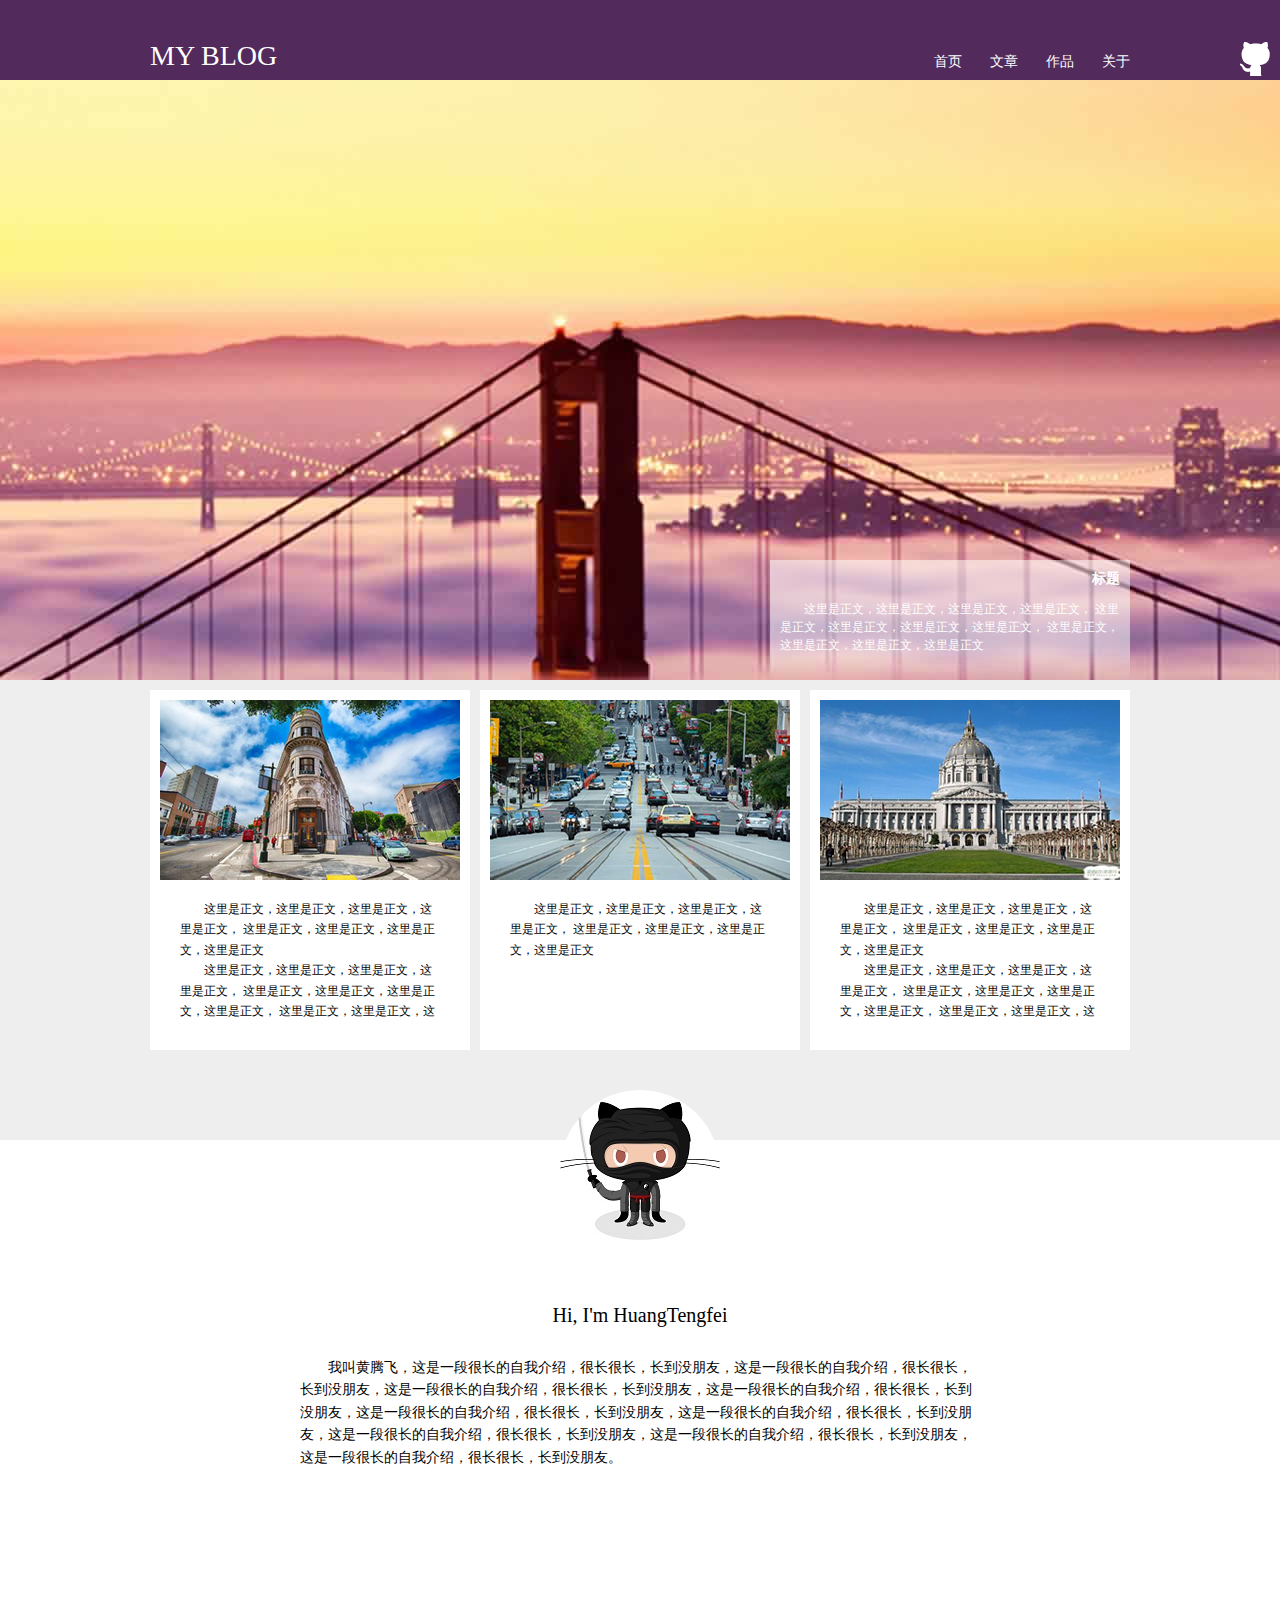
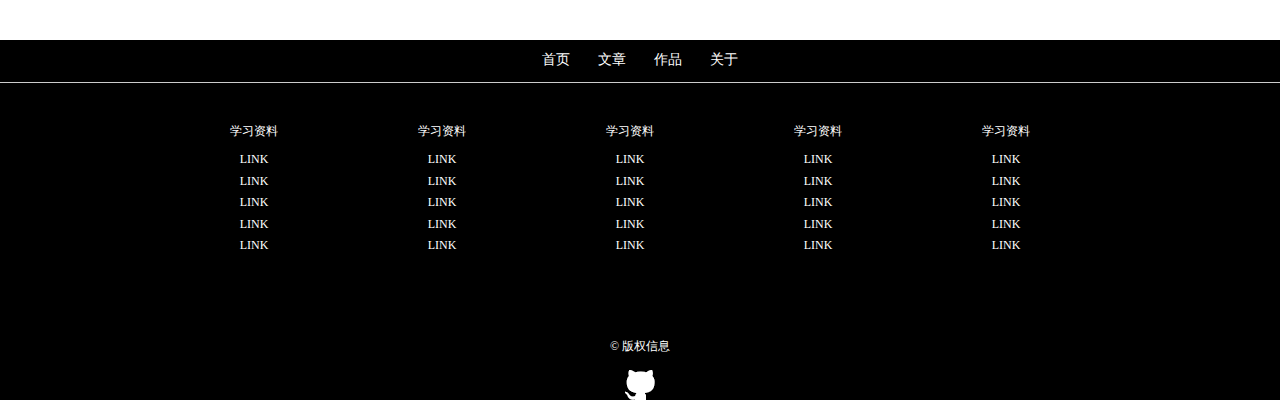
<file: index.html>
<!DOCTYPE html>
<html>
<head>
	<meta charset="UTF-8">
	<title>首页</title>
	<link rel="stylesheet" type="text/css" href="css/style.css">
</head>
<body>
	<header>
		<div class="header-wrapper">
			<div class="logo">
				<span>MY BLOG</span>
			</div>
			<ul class="top-nav">
				<li><a href="index.html">首页</a></li>
				<li><a href="blog.html">文章</a></li>
				<li><a href="gallery.html">作品</a></li>
				<li><a href="about.html">关于</a></li>
			</ul>		
		</div>
		<div class="github">
			<a href="https://github.com/huangtengfei" target="_blank">
				<img src="img/icon-github.png" alt="copy">
			</a>			
		</div>
	</header>

	<div class="banner">
		<div class="summary-wrapper">
			<div class="summary">
				<h4>标题</h4>
				<p>这里是正文，这里是正文，这里是正文，这里是正文，
					这里是正文，这里是正文，这里是正文，这里是正文，
					这里是正文，这里是正文，这里是正文，这里是正文
				</p>
			</div>
		</div>
	</div>

	<div class="main">
		<div class="main-wrapper">
			<div class="blog-column">
				<img class="screenshot" src="img/blog-img1.jpg" alt="blog1">
				<div class="content">
					<p>这里是正文，这里是正文，这里是正文，这里是正文，
						这里是正文，这里是正文，这里是正文，这里是正文
					</p>
					<p>	
						这里是正文，这里是正文，这里是正文，这里是正文，
						这里是正文，这里是正文，这里是正文，这里是正文，
						这里是正文，这里是正文，这里是正文，这里是正文
					</p>
					<p>这里是正文，这里是正文，这里是正文，这里是正文，
						这里是正文，这里是正文，这里是正文，这里是正文
					</p>
				</div>
			</div>
			<div class="blog-column">
				<img class="screenshot" src="img/blog-img2.jpg" alt="blog2">
				<div class="content">
					<p>这里是正文，这里是正文，这里是正文，这里是正文，
						这里是正文，这里是正文，这里是正文，这里是正文
					</p>
				</div>
			</div>
			<div class="blog-column">
				<img class="screenshot" src="img/blog-img3.jpg" alt="blog3">
				<div class="content">
					<p>这里是正文，这里是正文，这里是正文，这里是正文，
						这里是正文，这里是正文，这里是正文，这里是正文
					</p>
					<p>	
						这里是正文，这里是正文，这里是正文，这里是正文，
						这里是正文，这里是正文，这里是正文，这里是正文，
						这里是正文，这里是正文，这里是正文，这里是正文
					</p>
				</div>
			</div>
		</div>

		<div class="intro">
			<div class="intro-wrapper">
				<div class="avatar">
					<img src="img/avatar.jpg" alt="avatar">
				</div>
				<div class="info">
					<h4>Hi, I'm HuangTengfei</h4>
					<p>
						我叫黄腾飞，这是一段很长的自我介绍，很长很长，长到没朋友，这是一段很长的自我介绍，很长很长，长到没朋友，这是一段很长的自我介绍，很长很长，长到没朋友，这是一段很长的自我介绍，很长很长，长到没朋友，这是一段很长的自我介绍，很长很长，长到没朋友，这是一段很长的自我介绍，很长很长，长到没朋友，这是一段很长的自我介绍，很长很长，长到没朋友，这是一段很长的自我介绍，很长很长，长到没朋友，这是一段很长的自我介绍，很长很长，长到没朋友。
					</p>
				</div>
			</div>
		</div>

		<footer>		
			<ul class="bottom-nav">
				<li><a href="index.html">首页</a></li>
				<li><a href="blog.html">文章</a></li>
				<li><a href="gallery.html">作品</a></li>
				<li><a href="about.html">关于</a></li>
			</ul>
			<div class="divider"></div>
			<div class="hotlink">
				<dl>
					<dt><a href="http://www.baidu.com">学习资料</a></dt>
					<dd><a href="http://www.baidu.com">LINK</a></dd>
					<dd><a href="http://www.baidu.com">LINK</a></dd>
					<dd><a href="http://www.baidu.com">LINK</a></dd>
					<dd><a href="http://www.baidu.com">LINK</a></dd>
					<dd><a href="http://www.baidu.com">LINK</a></dd>
				</dl>
				<dl>
					<dt><a href="http://www.baidu.com">学习资料</a></dt>
					<dd><a href="http://www.baidu.com">LINK</a></dd>
					<dd><a href="http://www.baidu.com">LINK</a></dd>
					<dd><a href="http://www.baidu.com">LINK</a></dd>
					<dd><a href="http://www.baidu.com">LINK</a></dd>
					<dd><a href="http://www.baidu.com">LINK</a></dd>
				</dl>
				<dl>
					<dt><a href="http://www.baidu.com">学习资料</a></dt>
					<dd><a href="http://www.baidu.com">LINK</a></dd>
					<dd><a href="http://www.baidu.com">LINK</a></dd>
					<dd><a href="http://www.baidu.com">LINK</a></dd>
					<dd><a href="http://www.baidu.com">LINK</a></dd>
					<dd><a href="http://www.baidu.com">LINK</a></dd>
				</dl>
				<dl>
					<dt><a href="http://www.baidu.com">学习资料</a></dt>
					<dd><a href="http://www.baidu.com">LINK</a></dd>
					<dd><a href="http://www.baidu.com">LINK</a></dd>
					<dd><a href="http://www.baidu.com">LINK</a></dd>
					<dd><a href="http://www.baidu.com">LINK</a></dd>
					<dd><a href="http://www.baidu.com">LINK</a></dd>
				</dl>
				<dl>
					<dt><a href="http://www.baidu.com">学习资料</a></dt>
					<dd><a href="http://www.baidu.com">LINK</a></dd>
					<dd><a href="http://www.baidu.com">LINK</a></dd>
					<dd><a href="http://www.baidu.com">LINK</a></dd>
					<dd><a href="http://www.baidu.com">LINK</a></dd>
					<dd><a href="http://www.baidu.com">LINK</a></dd>
				</dl>
			</div>
			<div class="copy-right">
				<p>&copy;&nbsp;版权信息</p>
				<a href="https://github.com/huangtengfei" target="_blank">
					<img src="img/icon-github.png" alt="copy">
				</a>
			</div>
		</footer>
	</body>
	</html>
</file>
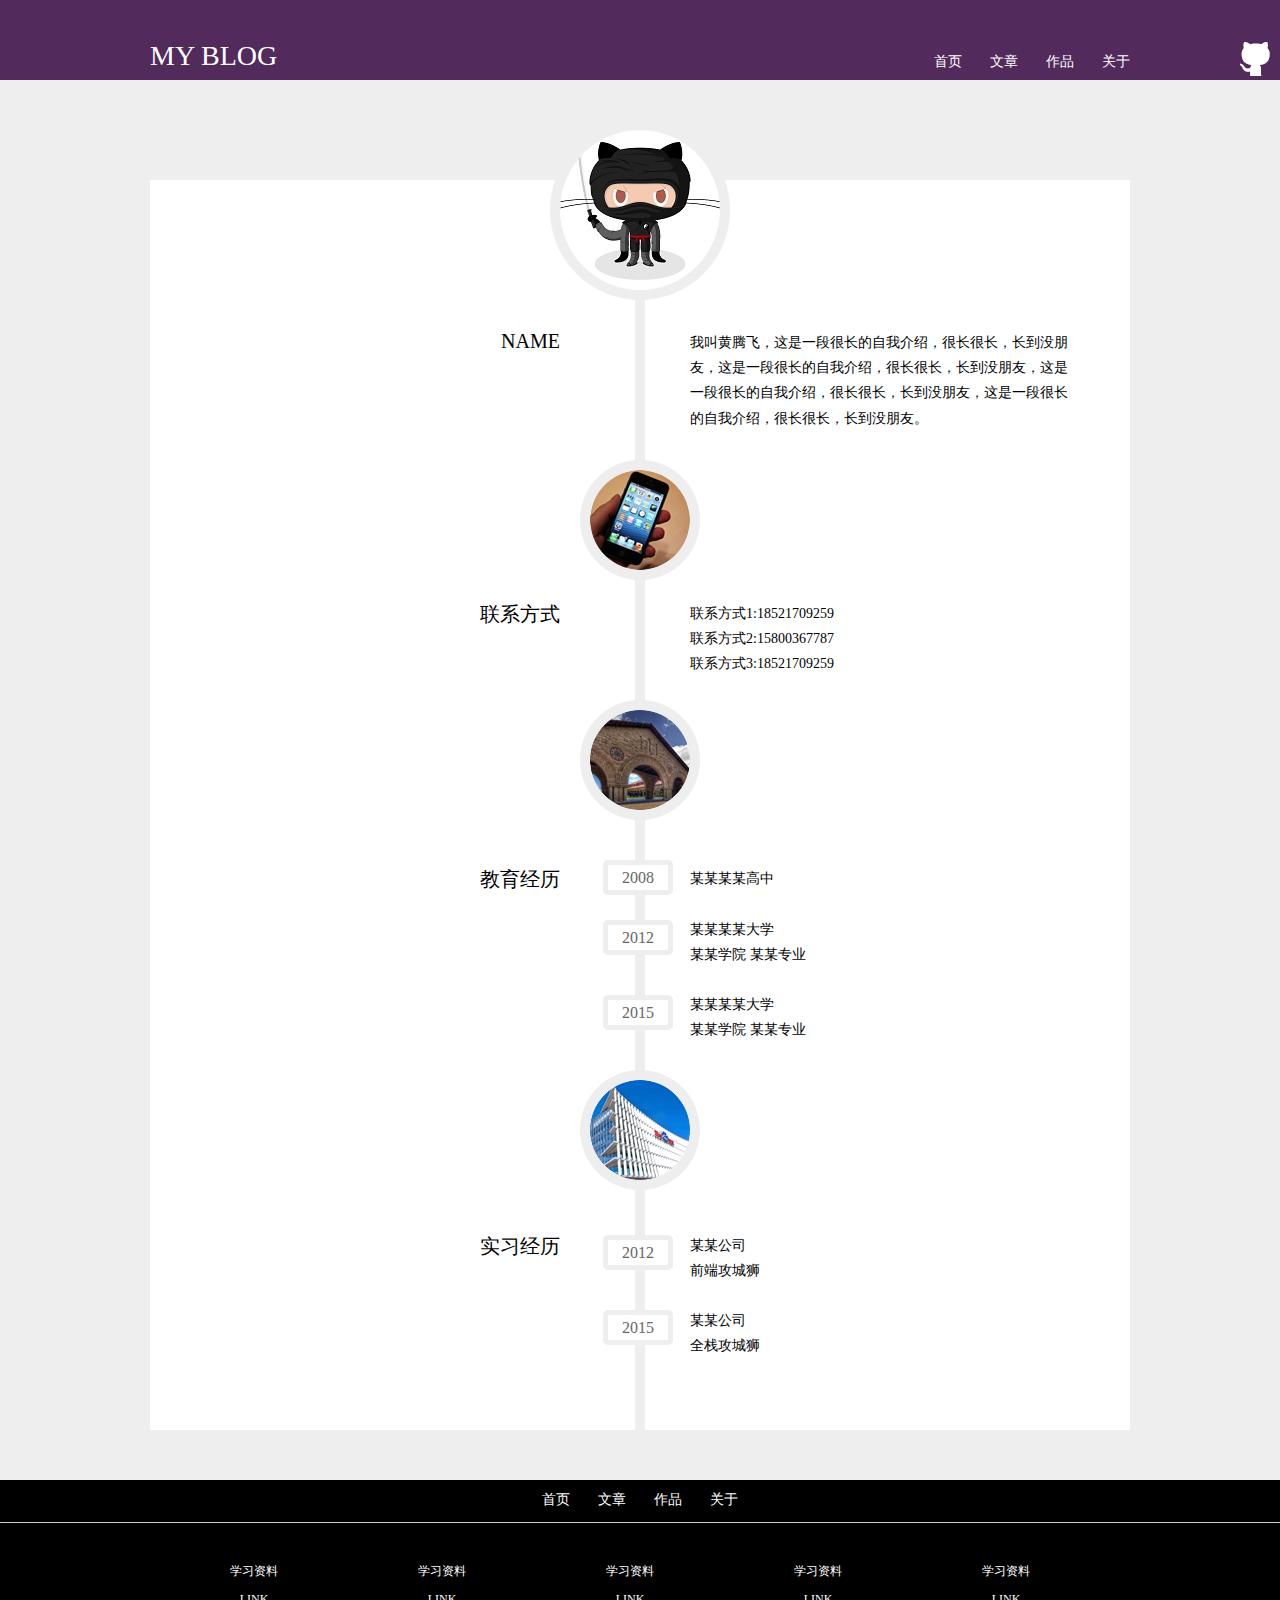
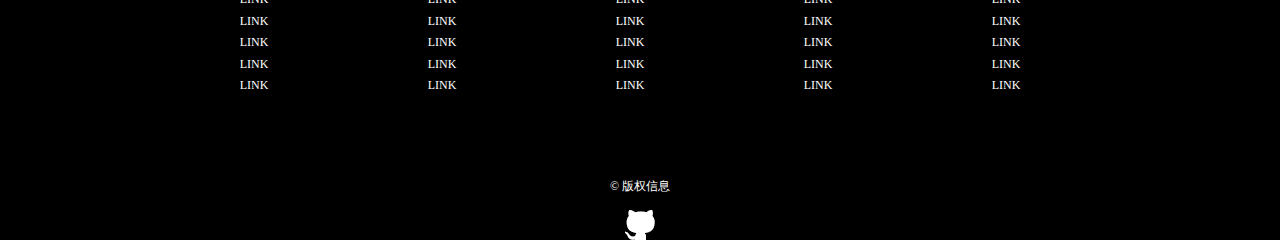
<file: about.html>
<!DOCTYPE html>
<html>
<head>
	<meta charset="UTF-8">
	<title>关于</title>
	<link rel="stylesheet" type="text/css" href="css/style.css">
</head>
<body class="about">
	<header>
		<div class="header-wrapper">
			<div class="logo">
				<span>MY BLOG</span>
			</div>
			<ul class="top-nav">
				<li><a href="index.html">首页</a></li>
				<li><a href="blog.html">文章</a></li>
				<li><a href="gallery.html">作品</a></li>
				<li><a href="about.html">关于</a></li>
			</ul>		
		</div>
		<div class="github">
			<a href="https://github.com/huangtengfei" target="_blank">
				<img src="img/icon-github.png" alt="copy">
			</a>			
		</div>
	</header>


	<div class="main">
		<div class="main-wrapper">
			<div class="main-divider">
				<div class="contact-img">
					<img src="img/contact.png" alt="contact">
				</div>
				<div class="edu-img">
					<img src="img/edu.png" alt="edu">
				</div>
				<div class="edu-year">
					<span>2008</span>
				</div>
				<div class="edu-year mt60">
					<span>2012</span>
				</div>
				<div class="edu-year mt135">
					<span>2015</span>
				</div>
				<div class="work-img">
					<img src="img/work.png" alt="work">
				</div>
				<div class="work-year mt375">
					<span>2012</span>
				</div>
				<div class="work-year mt450">
					<span>2015</span>
				</div>
			</div>
			<div class="avatar">
				<img src="img/avatar.jpg" alt="avatar">
			</div>
			<div class="basic">
				<div class="main-left">
					<span>NAME</span>
				</div>
				<div class="main-right">
					<p>
						我叫黄腾飞，这是一段很长的自我介绍，很长很长，长到没朋友，这是一段很长的自我介绍，很长很长，长到没朋友，这是一段很长的自我介绍，很长很长，长到没朋友，这是一段很长的自我介绍，很长很长，长到没朋友。
					</p>
				</div>
			</div>
			<div class="contact">			
				<div class="main-left">
					<span>联系方式</span>
				</div>
				<div class="main-right">
					<p>联系方式1:18521709259</p>
					<p>联系方式2:15800367787</p>
					<p>联系方式3:18521709259</p>
				</div>
			</div>
			<div class="edu">			
				<div class="main-left">
					<span>教育经历</span>
				</div>
				<div class="main-right">
					<p>某某某某高中</p>
					<br>
					<p>某某某某大学<br>某某学院 某某专业</p>
					<br>
					<p>某某某某大学<br>某某学院 某某专业</p>
				</div>
			</div>
			<div class="work">			
				<div class="main-left">
					<span>实习经历</span>
				</div>
				<div class="main-right">
					<p>某某公司<br>前端攻城狮</p>
					<br>
					<p>某某公司<br>全栈攻城狮</p>
				</div>
			</div>
		</div>
	</div>




	<footer>		
			<ul class="bottom-nav">
				<li><a href="index.html">首页</a></li>
				<li><a href="blog.html">文章</a></li>
				<li><a href="gallery.html">作品</a></li>
				<li><a href="about.html">关于</a></li>
			</ul>
			<div class="divider"></div>
			<div class="hotlink">
				<dl>
					<dt><a href="http://www.baidu.com">学习资料</a></dt>
					<dd><a href="http://www.baidu.com">LINK</a></dd>
					<dd><a href="http://www.baidu.com">LINK</a></dd>
					<dd><a href="http://www.baidu.com">LINK</a></dd>
					<dd><a href="http://www.baidu.com">LINK</a></dd>
					<dd><a href="http://www.baidu.com">LINK</a></dd>
				</dl>
				<dl>
					<dt><a href="http://www.baidu.com">学习资料</a></dt>
					<dd><a href="http://www.baidu.com">LINK</a></dd>
					<dd><a href="http://www.baidu.com">LINK</a></dd>
					<dd><a href="http://www.baidu.com">LINK</a></dd>
					<dd><a href="http://www.baidu.com">LINK</a></dd>
					<dd><a href="http://www.baidu.com">LINK</a></dd>
				</dl>
				<dl>
					<dt><a href="http://www.baidu.com">学习资料</a></dt>
					<dd><a href="http://www.baidu.com">LINK</a></dd>
					<dd><a href="http://www.baidu.com">LINK</a></dd>
					<dd><a href="http://www.baidu.com">LINK</a></dd>
					<dd><a href="http://www.baidu.com">LINK</a></dd>
					<dd><a href="http://www.baidu.com">LINK</a></dd>
				</dl>
				<dl>
					<dt><a href="http://www.baidu.com">学习资料</a></dt>
					<dd><a href="http://www.baidu.com">LINK</a></dd>
					<dd><a href="http://www.baidu.com">LINK</a></dd>
					<dd><a href="http://www.baidu.com">LINK</a></dd>
					<dd><a href="http://www.baidu.com">LINK</a></dd>
					<dd><a href="http://www.baidu.com">LINK</a></dd>
				</dl>
				<dl>
					<dt><a href="http://www.baidu.com">学习资料</a></dt>
					<dd><a href="http://www.baidu.com">LINK</a></dd>
					<dd><a href="http://www.baidu.com">LINK</a></dd>
					<dd><a href="http://www.baidu.com">LINK</a></dd>
					<dd><a href="http://www.baidu.com">LINK</a></dd>
					<dd><a href="http://www.baidu.com">LINK</a></dd>
				</dl>
			</div>
			<div class="copy-right">
				<p>&copy;&nbsp;版权信息</p>
				<a href="https://github.com/huangtengfei" target="_blank">
					<img src="img/icon-github.png" alt="copy">
				</a>
			</div>
		</footer>
</body>
</html>
</file>
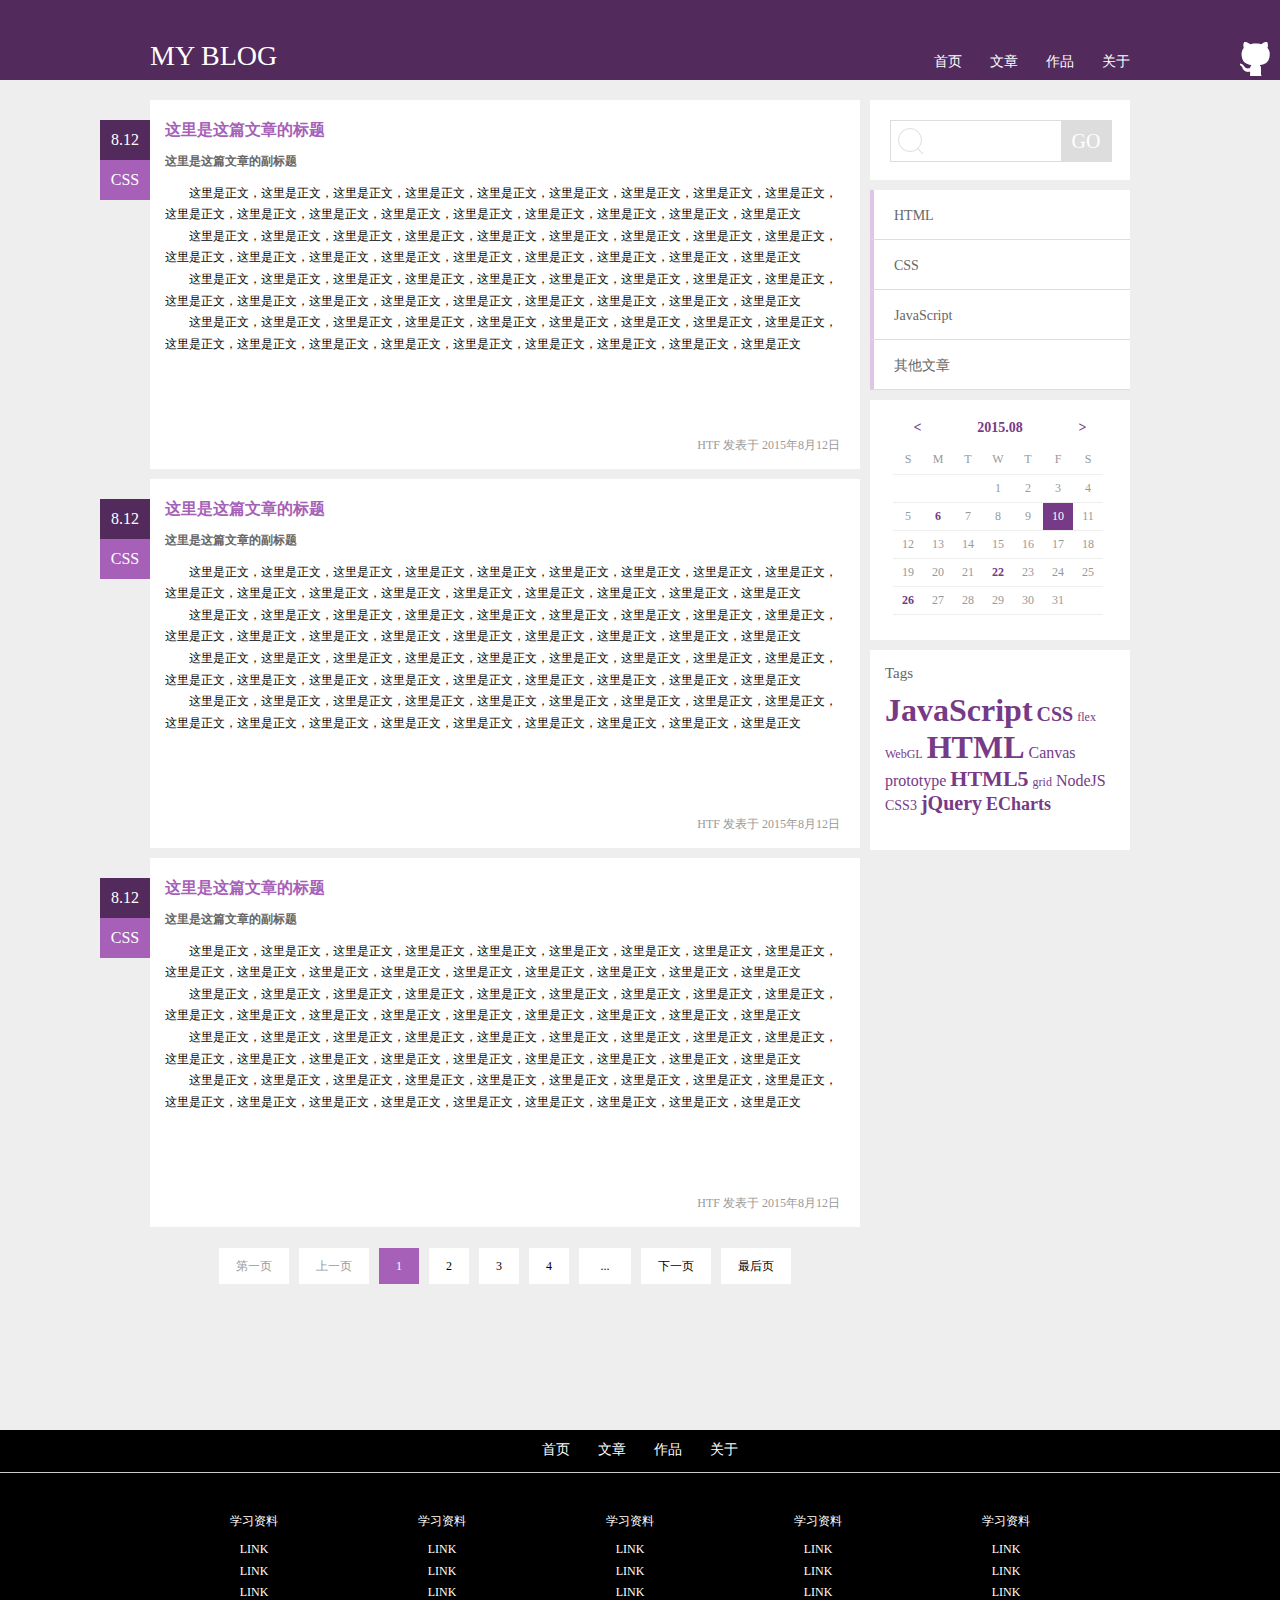
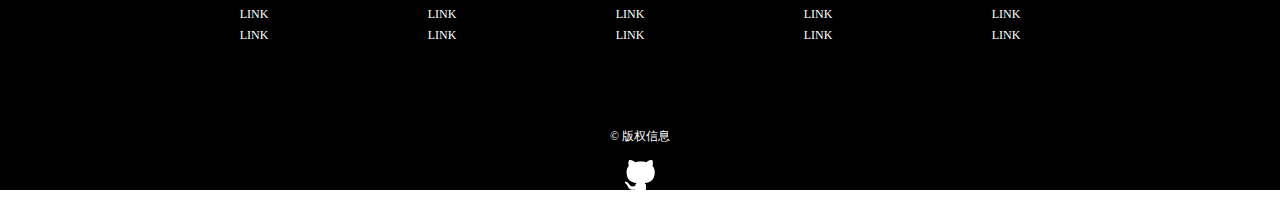
<file: blog.html>
<!DOCTYPE html>
<html>
<head>
	<meta charset="UTF-8">
	<title>文章</title>
	<link rel="stylesheet" type="text/css" href="css/style.css">
</head>
<body class="blog">
	<header>
		<div class="header-wrapper">
			<div class="logo">
				<span>MY BLOG</span>
			</div>
			<ul class="top-nav">
				<li><a href="index.html">首页</a></li>
				<li><a href="blog.html">文章</a></li>
				<li><a href="gallery.html">作品</a></li>
				<li><a href="about.html">关于</a></li>
			</ul>		
		</div>
		<div class="github">
			<a href="https://github.com/huangtengfei" target="_blank">
				<img src="img/icon-github.png" alt="copy">
			</a>			
		</div>
	</header>

	<div class="main">
		<div class="main-wrapper">
			<div class="left">
				<div class="article-list">
					<div class="article">
						<h4>这里是这篇文章的标题</h4>
						<h5>这里是这篇文章的副标题</h5>
						<div class="article-content">
							<p>这里是正文，这里是正文，这里是正文，这里是正文，这里是正文，这里是正文，这里是正文，这里是正文，这里是正文，这里是正文，这里是正文，这里是正文，这里是正文，这里是正文，这里是正文，这里是正文，这里是正文，这里是正文
							</p>
							<p>这里是正文，这里是正文，这里是正文，这里是正文，这里是正文，这里是正文，这里是正文，这里是正文，这里是正文，这里是正文，这里是正文，这里是正文，这里是正文，这里是正文，这里是正文，这里是正文，这里是正文，这里是正文
							</p>
							<p>这里是正文，这里是正文，这里是正文，这里是正文，这里是正文，这里是正文，这里是正文，这里是正文，这里是正文，这里是正文，这里是正文，这里是正文，这里是正文，这里是正文，这里是正文，这里是正文，这里是正文，这里是正文
							</p>
							<p>这里是正文，这里是正文，这里是正文，这里是正文，这里是正文，这里是正文，这里是正文，这里是正文，这里是正文，这里是正文，这里是正文，这里是正文，这里是正文，这里是正文，这里是正文，这里是正文，这里是正文，这里是正文
							</p>
						</div>
						<div class="article-info">
							<span>HTF 发表于 2015年8月12日</span>
						</div>
						<div class="article-date">
							<span>8.12</span>
						</div>
						<div class="article-tag">
							<span>CSS</span>
						</div>
					</div>
					<div class="article">
						<h4>这里是这篇文章的标题</h4>
						<h5>这里是这篇文章的副标题</h5>
						<div class="article-content">
							<p>这里是正文，这里是正文，这里是正文，这里是正文，这里是正文，这里是正文，这里是正文，这里是正文，这里是正文，这里是正文，这里是正文，这里是正文，这里是正文，这里是正文，这里是正文，这里是正文，这里是正文，这里是正文
							</p>
							<p>这里是正文，这里是正文，这里是正文，这里是正文，这里是正文，这里是正文，这里是正文，这里是正文，这里是正文，这里是正文，这里是正文，这里是正文，这里是正文，这里是正文，这里是正文，这里是正文，这里是正文，这里是正文
							</p>
							<p>这里是正文，这里是正文，这里是正文，这里是正文，这里是正文，这里是正文，这里是正文，这里是正文，这里是正文，这里是正文，这里是正文，这里是正文，这里是正文，这里是正文，这里是正文，这里是正文，这里是正文，这里是正文
							</p>
							<p>这里是正文，这里是正文，这里是正文，这里是正文，这里是正文，这里是正文，这里是正文，这里是正文，这里是正文，这里是正文，这里是正文，这里是正文，这里是正文，这里是正文，这里是正文，这里是正文，这里是正文，这里是正文
							</p>
						</div>
						<div class="article-info">
							<span>HTF 发表于 2015年8月12日</span>
						</div>
						<div class="article-date">
							<span>8.12</span>
						</div>
						<div class="article-tag">
							<span>CSS</span>
						</div>
					</div>
					<div class="article">
						<h4>这里是这篇文章的标题</h4>
						<h5>这里是这篇文章的副标题</h5>
						<div class="article-content">
							<p>这里是正文，这里是正文，这里是正文，这里是正文，这里是正文，这里是正文，这里是正文，这里是正文，这里是正文，这里是正文，这里是正文，这里是正文，这里是正文，这里是正文，这里是正文，这里是正文，这里是正文，这里是正文
							</p>
							<p>这里是正文，这里是正文，这里是正文，这里是正文，这里是正文，这里是正文，这里是正文，这里是正文，这里是正文，这里是正文，这里是正文，这里是正文，这里是正文，这里是正文，这里是正文，这里是正文，这里是正文，这里是正文
							</p>
							<p>这里是正文，这里是正文，这里是正文，这里是正文，这里是正文，这里是正文，这里是正文，这里是正文，这里是正文，这里是正文，这里是正文，这里是正文，这里是正文，这里是正文，这里是正文，这里是正文，这里是正文，这里是正文
							</p>
							<p>这里是正文，这里是正文，这里是正文，这里是正文，这里是正文，这里是正文，这里是正文，这里是正文，这里是正文，这里是正文，这里是正文，这里是正文，这里是正文，这里是正文，这里是正文，这里是正文，这里是正文，这里是正文
							</p>
						</div>
						<div class="article-info">
							<span>HTF 发表于 2015年8月12日</span>
						</div>
						<div class="article-date">
							<span>8.12</span>
						</div>
						<div class="article-tag">
							<span>CSS</span>
						</div>
					</div>
				</div>
				<ul class="pagination">
					<li class="l-pager disabled"><a href="#">第一页</a></li>
					<li class="l-pager disabled"><a href="#">上一页</a></li>
					<li class="s-pager page-selected"><a href="#">1</a></li>
					<li class="s-pager"><a href="#">2</a></li>
					<li class="s-pager"><a href="#">3</a></li>
					<li class="s-pager"><a href="#">4</a></li>
					<li class="m-pager"><a href="#">...</a></li>
					<li class="l-pager"><a href="#">下一页</a></li>
					<li class="l-pager"><a href="#">最后页</a></li>
				</ul>
			</div>
			<div class="right">
				<div class="search">
					<div class="search-box">
						<div class="icon">
							<div class="search-icon"></div>
						</div>
						<input class="search-input" type="text">
						<input type="submit" class="search-btn" value="GO">					
					</div>
				</div>
				<div class="categories">
					<ul>
						<li><a href="#">HTML</a></li>
						<li><a href="#">CSS</a></li>
						<li><a href="#">JavaScript</a></li>
						<li><a href="#">其他文章</a></li>
					</ul>
				</div>
				<div class="calendar">
					<div class="calendar-head">
						<span>&lt;</span>
						<span class="month">2015.08</span>
						<span>&gt;</span>
					</div>
					<table>
						<thead>
							<tr>
								<th>S</th>
								<th>M</th>
								<th>T</th>
								<th>W</th>
								<th>T</th>
								<th>F</th>
								<th>S</th>
							</tr>
						</thead>
						<tbody>
							<tr>
								<td></td>
								<td></td>
								<td></td>
								<td>1</td>
								<td>2</td>
								<td>3</td>
								<td>4</td>
							</tr>
							<tr>
								<td>5</td>
								<td class="hasBlog">6</td>
								<td>7</td>
								<td>8</td>
								<td>9</td>
								<td class="selected">10</td>
								<td>11</td>
							</tr>
							<tr>					
								<td>12</td>
								<td>13</td>
								<td>14</td>
								<td>15</td>
								<td>16</td>
								<td>17</td>
								<td>18</td>
							</tr>
							<tr>								
								<td>19</td>
								<td>20</td>
								<td>21</td>
								<td class="hasBlog">22</td>
								<td>23</td>
								<td>24</td>
								<td>25</td>
							</tr>
							<tr>								
								<td class="hasBlog">26</td>
								<td>27</td>
								<td>28</td>
								<td>29</td>
								<td>30</td>
								<td>31</td>
								<td></td>
							</tr>
						</tbody>
					</table>
				</div>
				<div class="tags">
					<h5>Tags</h5>
					<span class="xxl">JavaScript</span>
					<span class="l">CSS</span>
					<span class="xxs">flex</span>
					<span class="xxs">WebGL</span>
					<span class="xxl">HTML</span>
					<span class="s">Canvas</span>
					<span class="s">prototype</span>
					<span class="xl">HTML5</span>
					<span class="xxs">grid</span>
					<span class="s">NodeJS</span>
					<span class="xs">CSS3</span>
					<span class="l">jQuery</span>
					<span class="m">ECharts</span>
				</div>
			</div>
		</div>
	</div>

	<footer>		
		<ul class="bottom-nav">
			<li><a href="index.html">首页</a></li>
			<li><a href="blog.html">文章</a></li>
			<li><a href="gallery.html">作品</a></li>
			<li><a href="about.html">关于</a></li>
		</ul>
		<div class="divider"></div>
		<div class="hotlink">
			<dl>
				<dt><a href="http://www.baidu.com">学习资料</a></dt>
				<dd><a href="http://www.baidu.com">LINK</a></dd>
				<dd><a href="http://www.baidu.com">LINK</a></dd>
				<dd><a href="http://www.baidu.com">LINK</a></dd>
				<dd><a href="http://www.baidu.com">LINK</a></dd>
				<dd><a href="http://www.baidu.com">LINK</a></dd>
			</dl>
			<dl>
				<dt><a href="http://www.baidu.com">学习资料</a></dt>
				<dd><a href="http://www.baidu.com">LINK</a></dd>
				<dd><a href="http://www.baidu.com">LINK</a></dd>
				<dd><a href="http://www.baidu.com">LINK</a></dd>
				<dd><a href="http://www.baidu.com">LINK</a></dd>
				<dd><a href="http://www.baidu.com">LINK</a></dd>
			</dl>
			<dl>
				<dt><a href="http://www.baidu.com">学习资料</a></dt>
				<dd><a href="http://www.baidu.com">LINK</a></dd>
				<dd><a href="http://www.baidu.com">LINK</a></dd>
				<dd><a href="http://www.baidu.com">LINK</a></dd>
				<dd><a href="http://www.baidu.com">LINK</a></dd>
				<dd><a href="http://www.baidu.com">LINK</a></dd>
			</dl>
			<dl>
				<dt><a href="http://www.baidu.com">学习资料</a></dt>
				<dd><a href="http://www.baidu.com">LINK</a></dd>
				<dd><a href="http://www.baidu.com">LINK</a></dd>
				<dd><a href="http://www.baidu.com">LINK</a></dd>
				<dd><a href="http://www.baidu.com">LINK</a></dd>
				<dd><a href="http://www.baidu.com">LINK</a></dd>
			</dl>
			<dl>
				<dt><a href="http://www.baidu.com">学习资料</a></dt>
				<dd><a href="http://www.baidu.com">LINK</a></dd>
				<dd><a href="http://www.baidu.com">LINK</a></dd>
				<dd><a href="http://www.baidu.com">LINK</a></dd>
				<dd><a href="http://www.baidu.com">LINK</a></dd>
				<dd><a href="http://www.baidu.com">LINK</a></dd>
			</dl>
		</div>
		<div class="copy-right">
			<p>&copy;&nbsp;版权信息</p>
			<a href="https://github.com/huangtengfei" target="_blank">
				<img src="img/icon-github.png" alt="copy">
			</a>
		</div>
	</footer>

</body>
</html>
</file>
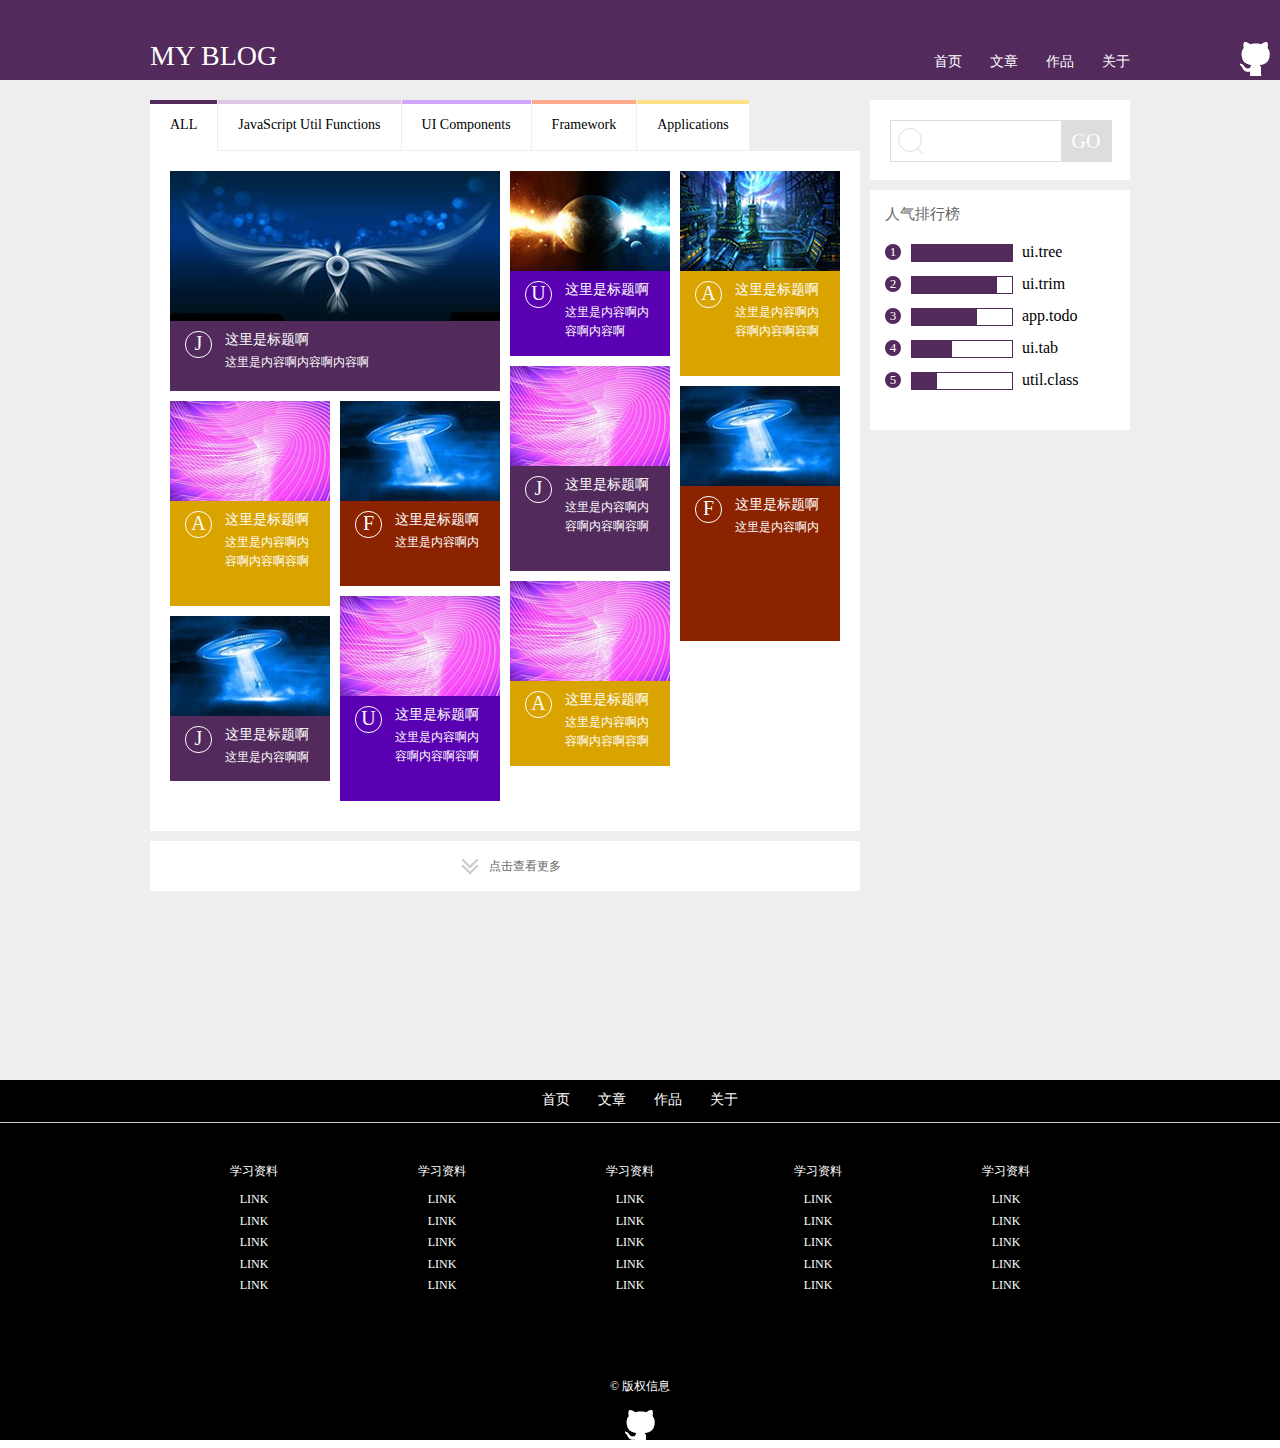
<file: gallery.html>
<!DOCTYPE html>
<html>
<head>
	<meta charset="UTF-8">
	<title>作品</title>
	<link rel="stylesheet" type="text/css" href="css/style.css">
</head>
<body class="gallery">
	<header>
		<div class="header-wrapper">
			<div class="logo">
				<span>MY BLOG</span>
			</div>
			<ul class="top-nav">
				<li><a href="index.html">首页</a></li>
				<li><a href="blog.html">文章</a></li>
				<li><a href="gallery.html">作品</a></li>
				<li><a href="about.html">关于</a></li>
			</ul>		
		</div>
		<div class="github">
			<a href="https://github.com/huangtengfei" target="_blank">
				<img src="img/icon-github.png" alt="copy">
			</a>			
		</div>
	</header>

	<div class="main">
		<div class="main-wrapper">
			<div class="left">
				<ul class="tabs">
					<li class="tab-all">
						<input type="radio" name="tabs" id="tab1" checked>
						<label for="tab1">ALL</label>	
						<div id="tab-content1" class="tab-content">
							<div class="box-l">
								<img src="img/a4.png">
								<div class="color-j">
									<span>J</span>
									<h4>这里是标题啊</h4>
									<p>这里是内容啊内容啊内容啊</p>
								</div>
							</div>
							<div class="box-xs">
								<img src="img/a5.png">
								<div class="color-u">
									<span>U</span>
									<h4>这里是标题啊</h4>
									<p>这里是内容啊内容啊内容啊</p>
								</div>
							</div>
							<div class="box-s">
								<img src="img/a1.png">
								<div class="color-a">
									<span>A</span>
									<h4>这里是标题啊</h4>
									<p>这里是内容啊内容啊内容啊容啊</p>
								</div>
							</div>
							<div class="box-s fir-col">
								<img src="img/a2.png">
								<div class="color-a">
									<span>A</span>
									<h4>这里是标题啊</h4>
									<p>这里是内容啊内容啊内容啊容啊</p>
								</div>
							</div>
							<div class="box-xs sec-col">
								<img src="img/a3.png">
								<div class="color-f">
									<span>F</span>
									<h4>这里是标题啊</h4>
									<p>这里是内容啊内</p>
								</div>
							</div>		
							<div class="box-s minus-mt10">
								<img src="img/a2.png">
								<div class="color-j">
									<span>J</span>
									<h4>这里是标题啊</h4>
									<p>这里是内容啊内容啊内容啊容啊</p>
								</div>
							</div>	
							<div class="box-m mt10">
								<img src="img/a3.png">
								<div class="color-f"> 
									<span>F</span>
									<h4>这里是标题啊</h4>
									<p>这里是内容啊内</p>
								</div>
							</div>	
							<div class="box-xxs minus-mt25">
								<img src="img/a3.png">
								<div class="color-j">
									<span>J</span>
									<h4>这里是标题啊</h4>
									<p>这里是内容啊啊</p>
								</div>
							</div>	
							<div class="box-s minus-mt45">
								<img src="img/a2.png">
								<div class="color-u">
									<span>U</span>
									<h4>这里是标题啊</h4>
									<p>这里是内容啊内容啊内容啊容啊</p>
								</div>
							</div>	
							<div class="box-xs minus-mt60">
								<img src="img/a2.png">
								<div class="color-a">
									<span>A</span>
									<h4>这里是标题啊</h4>
									<p>这里是内容啊内容啊内容啊容啊</p>
								</div>
							</div>						
						</div>		
					</li>
					<li class="tab-js">
						<input type="radio" name="tabs" id="tab2">
						<label for="tab2">JavaScript Util Functions</label>
						<div id="tab-content2" class="tab-content">
							<div class="box-l">
								<img src="img/a4.png">
								<div class="color-j">
									<span>J</span>
									<h4>这里是标题啊</h4>
									<p>这里是内容啊内容啊内容啊</p>
								</div>
							</div>
						</div>	
					</li>
					<li class="tab-ui">
						<input type="radio" name="tabs" id="tab3">
						<label for="tab3">UI Components</label>
						<div id="tab-content3" class="tab-content">
							<div class="box-xs">
								<img src="img/a5.png">
								<div class="color-u">
									<span>U</span>
									<h4>这里是标题啊</h4>
									<p>这里是内容啊内容啊内容啊</p>
								</div>
							</div>
						</div>
					</li>
					<li class="tab-fw">
						<input type="radio" name="tabs" id="tab4">
						<label for="tab4">Framework</label>
						<div id="tab-content4" class="tab-content">
							<div class="box-xs">
								<img src="img/a3.png">
								<div class="color-f">
									<span>F</span>
									<h4>这里是标题啊</h4>
									<p>这里是内容啊内</p>
								</div>
							</div>	
						</div>
					</li>
					<li class="tab-app">
						<input type="radio" name="tabs" id="tab5">
						<label for="tab5">Applications</label>
						<div id="tab-content5" class="tab-content">
							<div class="box-s">
								<img src="img/a1.png">
								<div class="color-a">
									<span>A</span>
									<h4>这里是标题啊</h4>
									<p>这里是内容啊内容啊内容啊容啊</p>
								</div>
							</div>
						</div>
					</li>
				</ul>
				<div class="more">
					<div class="icon">
						<div class="pointer-up"></div>
						<div class="pointer-down"></div>
					</div>
					<span>点击查看更多</span>
				</div>				
			</div>

			<div class="right">
				<div class="search">
					<div class="search-box">
						<div class="icon">
							<div class="search-icon"></div>
						</div>
						<input class="search-input" type="text">
						<input type="submit" class="search-btn" value="GO">					
					</div>
				</div>

				<div class="rank">
					<h5>人气排行榜</h5>
					<div class="rank-item">
						<span class="rank-no">1</span>
						<div class="bars">
							<div class="first"></div>
						</div>
						<span class="item-name">ui.tree</span>
					</div>
					<div class="rank-item">
						<span class="rank-no">2</span>
						<div class="bars">
							<div class="second"></div>
						</div>
						<span class="item-name">ui.trim</span>
					</div>
					<div class="rank-item">
						<span class="rank-no">3</span>
						<div class="bars">
							<div class="third"></div>
						</div>
						<span class="item-name">app.todo</span>
					</div>
					<div class="rank-item">
						<span class="rank-no">4</span>
						<div class="bars">
							<div class="forth"></div>
						</div>
						<span class="item-name">ui.tab</span>
					</div>
					<div class="rank-item">
						<span class="rank-no">5</span>
						<div class="bars">
							<div class="fifth"></div>
						</div>
						<span class="item-name">util.class</span>
					</div>
				</div>

			</div>

		</div>
	</div>


	<footer>		
		<ul class="bottom-nav">
			<li><a href="index.html">首页</a></li>
			<li><a href="blog.html">文章</a></li>
			<li><a href="gallery.html">作品</a></li>
			<li><a href="about.html">关于</a></li>
		</ul>
		<div class="divider"></div>
		<div class="hotlink">
			<dl>
				<dt><a href="http://www.baidu.com">学习资料</a></dt>
				<dd><a href="http://www.baidu.com">LINK</a></dd>
				<dd><a href="http://www.baidu.com">LINK</a></dd>
				<dd><a href="http://www.baidu.com">LINK</a></dd>
				<dd><a href="http://www.baidu.com">LINK</a></dd>
				<dd><a href="http://www.baidu.com">LINK</a></dd>
			</dl>
			<dl>
				<dt><a href="http://www.baidu.com">学习资料</a></dt>
				<dd><a href="http://www.baidu.com">LINK</a></dd>
				<dd><a href="http://www.baidu.com">LINK</a></dd>
				<dd><a href="http://www.baidu.com">LINK</a></dd>
				<dd><a href="http://www.baidu.com">LINK</a></dd>
				<dd><a href="http://www.baidu.com">LINK</a></dd>
			</dl>
			<dl>
				<dt><a href="http://www.baidu.com">学习资料</a></dt>
				<dd><a href="http://www.baidu.com">LINK</a></dd>
				<dd><a href="http://www.baidu.com">LINK</a></dd>
				<dd><a href="http://www.baidu.com">LINK</a></dd>
				<dd><a href="http://www.baidu.com">LINK</a></dd>
				<dd><a href="http://www.baidu.com">LINK</a></dd>
			</dl>
			<dl>
				<dt><a href="http://www.baidu.com">学习资料</a></dt>
				<dd><a href="http://www.baidu.com">LINK</a></dd>
				<dd><a href="http://www.baidu.com">LINK</a></dd>
				<dd><a href="http://www.baidu.com">LINK</a></dd>
				<dd><a href="http://www.baidu.com">LINK</a></dd>
				<dd><a href="http://www.baidu.com">LINK</a></dd>
			</dl>
			<dl>
				<dt><a href="http://www.baidu.com">学习资料</a></dt>
				<dd><a href="http://www.baidu.com">LINK</a></dd>
				<dd><a href="http://www.baidu.com">LINK</a></dd>
				<dd><a href="http://www.baidu.com">LINK</a></dd>
				<dd><a href="http://www.baidu.com">LINK</a></dd>
				<dd><a href="http://www.baidu.com">LINK</a></dd>
			</dl>
		</div>
		<div class="copy-right">
			<p>&copy;&nbsp;版权信息</p>
			<a href="https://github.com/huangtengfei" target="_blank">
				<img src="img/icon-github.png" alt="copy">
			</a>
		</div>
	</footer>
</body>
</html>
</file>
<file: css/style.css>
/*reset*/
* {
	margin: 0;
	padding: 0;
}

/*
index.html
*/

/*头部*/
header {
	position: relative;
	width: 100%;
	height: 80px;
	background-color: #522a5c;
}

.header-wrapper {
	width: 980px;
	height: 40px;
	position: relative;
	top: 40px;
	margin-left: auto;
	margin-right: auto;
	/*background-color: #000;*/
}

.logo span {
	font: 28px "Century Gothic";
	color: #fff;
}

.top-nav {
	position: absolute;
	right: 0;
	bottom: 10px;
}

.top-nav>li {
	float: left;
	list-style-type: none;	
}

.top-nav>li>a {
	font-size: 14px;
	line-height: 14px;
	margin-left: 28px;
	color: #fff;
	text-decoration: none;
}

@media screen and (min-width: 980px) {
	.github {
		position: absolute;
		right: 10px;
		bottom: 0;
	}
}

@media screen and (max-width: 979px) {
	.github {
		display: none;
	}
}

/*banner*/
.banner {
	background: url(../img/banner-bg.jpg);
	width: 100%;
	height: 600px;
}

/*.banner img {
	width: 100%;
	height: 100%;
}*/

.summary-wrapper {
	position: relative;
	width: 980px;
	height: 600px;
	margin-left: auto;
	margin-right: auto;
	/*background-color: #fff;*/
}

.summary {
	position: absolute;
	bottom: 0;
	right: 0;
	width: 340px;
	height: 80px;
	padding: 10px 10px 30px;
	background-image: linear-gradient(to bottom, rgba(255, 255, 255, 0.5) 0%, rgba(255, 255, 255, 0.5) 75%, rgba(255, 255, 255, 0) 100%); 
	color: #fff;
}

.summary h4 {
	font-size: 14px;
	text-align: right;
}

.summary p {
	margin-top: 12px;
	font-size: 12px;
	line-height: 1.5;
	text-indent: 2em;
}

/*主体*/
.main {
	width: 100%;
	height: 500px;
	background-color: #eee;
}

.main-wrapper {
	width: 980px;
	height: 360px;
	margin-left: auto;
	margin-right: auto;
}

.main-wrapper .blog-column {
	float: left;
	width: 320px;
	height: 360px;
	margin-top: 10px;
	background-color: #fff;
}

.main-wrapper>div+div {
	margin-left: 10px;
}

.main-wrapper .screenshot {
	margin: 10px;
}

.main-wrapper .content {
	margin: 5px 30px 25px;
	font-size: 12px;
	text-indent: 2em;
	line-height: 1.7;
	max-height: 120px;
	overflow: hidden;
}

/*自我介绍*/
.intro {
	width: 100%;
	height: 500px;
	margin-top: 100px;
	background-color: #fff;
}

.intro-wrapper {
	width: 680px;
	height: 100%;
	margin-left: auto;
	margin-right: auto;
}

.intro-wrapper .avatar {
	text-align: center;
}

.intro-wrapper .avatar img {
	width: 160px;
	height: 160px;
	border-radius: 80px;
	margin-top: -50px;
}

.intro-wrapper .info {
	margin-top: 50px;
}

.intro-wrapper .info h4{
	font: 20px "Century Gothic";
	text-align: center;
}

.intro-wrapper .info p {
	margin-top: 30px;
	font-size: 14px;
	line-height: 1.6;
	text-indent: 2em;
}

/*页尾*/
footer {
	width: 100%;
	height: 360px;
	background-color: #000;
	text-align: center;
}

.bottom-nav {
	display: inline-block;
	margin: 10px 0;
}

.divider {
	height: 1px;
	background-color: #ccc;
}

.bottom-nav>li {
	float: left;
	list-style-type: none;	
}

.bottom-nav>li>a {
	font-size: 14px;
	line-height: 14px;
	margin: 0 14px;
	color: #fff;
	text-decoration: none;
}

.hotlink {
	width: 960px;
	height: 200px;
	margin-left: auto;
	margin-right: auto;
	margin-top: 30px;
	font-size: 12px;
}

.hotlink dl {
	float: left;
	margin: 0 70px;
}

.hotlink a {
	color: #fff;
	text-decoration: none;
}

.hotlink a:hover{
	text-decoration: underline;
}

.hotlink dt {
	line-height: 3;
}

.hotlink dd {
	line-height: 1.8
}

.copy-right {	
	margin-top: 25px;
	font-size: 12px;
	color: #fff;
}

.copy-right p {
	margin-bottom: 15px;
}


/*
blog.html
*/

.blog .main {
	height: 1350px;
}

.blog .main-wrapper {
	position: relative;
	height: 1200px;
	padding-top: 20px;
}

/*main左侧*/
.blog .left {
	position: absolute;
	width: 710px;
	height: 1138px;
}

.article-list {
	width: 710px;
	height: 100%;
}
/*文章*/
.article {
	position: relative;
	width: 680px;
	height: 329px;
	margin-bottom: 10px;
	padding: 20px 15px;
	background-color: #fff;
}

.article h4 {
	font-size: 16px;
	color: #a660b7;
}

.article h5 {
	margin-top: 10px;
	margin-bottom: 10px;
	font-size: 12px;
	line-height: 1.8;
	color: #666;
}

.article p {
	font-size: 12px;
	line-height: 1.8;
	text-indent: 2em;
}

.article-info {
	position: absolute;
	bottom: 15px;
	right: 20px;
}

.article-info span {
	font-size: 12px;
	color: #999;
}

.article-date, .article-tag {
	position: absolute;
	left: -50px;
	width: 50px;
	height: 40px;
	text-align: center;
}

.article-date {
	top: 20px;
	background-color: #522a5c;
}

.article-tag {
	top: 60px;
	background-color: #a660b7;
}

.article-date span, .article-tag span {
	color: #fff;
	line-height: 40px;
}

/*pagination*/
.pagination {
	width: 582px;
	height: 36px;
	margin: 10px auto 0;
}

.pagination li {
	list-style-type: none;
	float: left;
	font-size: 12px;
	height: 36px;
	margin-left: 5px;
	margin-right: 5px;
	line-height: 36px;
	text-align: center;
}

.pagination li a {
	text-decoration: none;
	color: #000;
}

.l-pager {
	width: 70px;
	background-color: #fff;
}

.m-pager {
	width: 52px;
	background-color: #fff;
}

.s-pager {
	width: 40px;
	background-color: #fff;
}

.page-selected {
	background-color: #a660b7;
}

.page-selected a {
	color: #fff !important;
}

.disabled a {
	color: #999 !important;
}

.blog .right {
	margin-left: 720px;
	width: 260px;
	height: 100%;	
}

.search, .categories, .calendar, .tags {
	background-color: #fff;
}

.search {
	height: 40px;
	width: 220px;
	padding: 20px;	
	text-align: center;
}

.search-box {
	width: 220px;
	height: 40px;
	border: 1px solid #ddd;
	text-align: left;
}

/* Search */

div.icon {
	float: left;
    height: 26px;
    width: 26px;
    position: relative;
    margin: 7px;
    overflow: hidden;
    display: inline-block;
}

.search-icon {
    height: 22px;
    width: 22px;
    background: transparent;
    border-radius: 50px;
    -moz-border-radius: 50px;
    -webkit-border-radius: 50px;
    border: 1px solid #ddd;
}

.search-icon:after {
    content: '';
    width: 1px;
    height: 15px;
    background: #ddd;
    position: absolute;
    top: 18px;
    -webkit-transform: rotate(-45deg);
    -moz-transform: rotate(-45deg);
    -ms-transform: rotate(-45deg);
    -o-transform: rotate(-45deg);
    transform: rotate(-45deg);
    left: 24px;
}

.search-input {
	float: left;
	margin-left: 10px;
	margin-top: 2px;
	height: 38px;
	width: 110px;
	border: none;
}

.search-input:focus {
	outline: none;
}

.search-btn {
	margin-left: 10px;
	width: 50px;
	height: 40px;
	border: none;
	background-color: #ddd;
	font: 20px "Century Gothic";
	line-height: 40px;
	color: #fff;
	cursor: pointer;
}

.search-btn:hover, .search-btn:focus {
	outline: none;
	background-color: #ccc;
}

/*categories*/
.categories {
	height: 200px;
	margin-top: 10px;
}

.categories ul {
	list-style-type: none;
}

.categories ul li {
	height: 49px;
	line-height: 49px;
	border-bottom: 1px solid #ddd;
	border-left: 4px solid #dfc6e6;
	padding-left: 20px;
	cursor: pointer;
}

.categories ul li a {
	font-size: 14px;
	color: #666;
	text-decoration: none;
}

.categories ul li:hover, .categories ul li:active {
	border-left: 4px solid #522a5c;
}

/*calendar*/
.calendar {
	width: 214px;
	height: 200px;
	margin-top: 10px;
	padding: 20px 23px;
	text-align: center;
}

.calendar-head {
	font-size: 14px;
	color: #773a86;
	font-weight: 900;
}

.calendar-head .month {
	display: inline-block;
	width: 150px;
}

.calendar table {
	border-collapse: collapse;
	margin-top: 10px;
}

.calendar tr {
	height: 28px;
	border-bottom: 1px solid #eee;
}

.calendar th, .calendar td {
	font-size: 12px;
	width: 30px;
	color: #999;
}

.calendar th {
	font-weight: 100;
}

.calendar .hasBlog {
	color: #773a86;
	font-weight: 900;
}

.calendar .selected {
	background-color: #773a86;
	color: #fff;
}

/*tags*/
.tags {
	height: 170px;
	width: 230px;
	padding: 15px;
	margin-top: 10px;
}

.tags h5{
	font-size: 15px;
	font-weight: 100;
	color: #666;
	margin-bottom: 10px;
}

.tags span {
	color: #773a86;
}

.tags .xxl {
	font-size: 32px;
	font-weight: 900;
}

.tags .xl {
	font-size: 22px;
	font-weight: 900;
}

.tags .l{
	font-size: 20px;
	font-weight: 900;
}

.tags .m {
	font-size: 18px;
	font-weight: 700;
}

.tags .s {
	font-size: 16px;
}

.tags .xs {
	font-size: 14px;
}

.tags .xxs {
	font-size: 12px;
}

/*
gallery.html
*/

.gallery .main {
	height: 1000px;
}

.gallery .main-wrapper {
	position: relative;
	height: 1000px;
	padding-top: 20px;
}

/*main左侧*/
.gallery .left {
	position: absolute;
	width: 710px;
	height: 900px;
}

.gallery .right {
	margin-left: 720px;
	width: 260px;
	height: 100%;	
}

.gallery .tabs {
	list-style-type: none;
	overflow: hidden;
	*zoom: 1;
}

.tabs li {
	float: left;
	background-color: #fff;
	border-right: 1px solid #eee;
}

.tabs label {
	display: block;
	height: 11px;
	line-height: 11px;
	padding: 15px 20px 20px;
	border-bottom: 1px solid #eee;
	cursor: pointer;
	font-size: 14px;
}

.tabs input[type="radio"] {
	position: absolute;
	top: -9999px;
	left: -9999px;
}

.tab-all label {
	border-top: 4px solid #dcd9dd;
}

.tab-js label {
	border-top: 4px solid #dfc6e6;
}

.tab-ui label {
	border-top: 4px solid #d2a6ff;
}

.tab-fw label {
	border-top: 4px solid #ffa98c;
}

.tab-app label {
	border-top: 4px solid #ffe188;
}

.tabs [id^="tab"]:checked + label {
	border-bottom: none;
	height: 12px !important;
}

#tab1:checked + label {
	border-top-color: #522a5c;
}

#tab2:checked + label {
	border-top-color: #522a5c;
}

#tab3:checked + label {
	border-top-color: #5900b2;
}

#tab4:checked + label {
	border-top-color: #8c2300;
}

#tab5:checked + label {
	border-top-color: #d9a300;
}

.tabs [id^="tab"]:checked ~ [id^="tab-content"] {
  display: block;
}

/*common for tab-content*/

.color-j {
	background-color: #522a5c !important;
}

.color-u {
	background-color: #5900b2 !important;
}

.color-a {
	background-color: #d9a300 !important;
}

.color-f {
	background-color: #8c2300 !important;
}

.mt10 {
	margin-top: 10px;
}

.minus-mt10 {
	margin-top: -10px;
}

.minus-mt25 {
	margin-top: -25px;
}

.minus-mt45 {
	margin-top: -45px;
}

.minus-mt60 {
	margin-top: -60px;
}

.tab-content {
	display: none;
	position: absolute;
	left: 0;
	top: 51px;
	width: 680px;
	height: 640px;
	background-color: #fff;
	padding: 20px 15px;
}

.tab-content>div {
	float: left;
	margin-left: 5px;
	margin-right: 5px;
}

.tab-content img {
	display: block;
}

.tab-content>div>div {
	padding: 10px 15px;
}

.tab-content span {
	display: inline-block;
	width: 25px;
	height: 25px;
	border: 1px solid #fff;
	border-radius: 13px;
	text-align: center;
	font-size: 20px;
	color: #fff;
}

.tab-content h4 {
	position: absolute;
	left: 55px;
	display: inline-block;
	font-size: 14px;
	font-weight: 100;
	color: #fff;
}

.tab-content p {
	line-height: 1.6;
	margin-top: -5px;
	margin-left: 40px;
	font-size: 12px;
	color: #fff;
}

.box-l {
	width: 330px;
	height: 220px;
}

.box-l>div {
	position: relative;
	height: 50px;
}

.box-s {
	width: 160px;
	height: 205px;
}

.box-s>div {
	position: relative;
	height: 85px;
}

.box-xs {
	width: 160px;
	height: 185px;
}

.box-xs>div {
	position: relative;
	height: 65px;
}

.box-xxs {
	width: 160px;
	height: 165px;
}

.box-xxs>div {
	position: relative;
	height: 45px;
}


.box-m {
	width: 160px;
	height: 255px;
}

.box-m>div {
	position: relative;
	height: 135px;
}

.fir-col {
	position: absolute;
	top: 250px;
}

.sec-col {
	position: absolute;
	top: 250px;
	left: 185px;
}

.more {
	position: relative;
	width: 100%;
	height: 50px;
	margin-top: 690px;
	text-align: center;
	background-color: #fff;
	cursor: pointer;
}

.more .icon {
	position: absolute;
	float: none;
	width: 30px;
	height: 30px;
	margin-top: 12px;
}

.icon .pointer-up, .icon .pointer-down {
    width: 10px;
    height: 10px;
    border: solid #ccc;
    border-width: 2px 2px 0 0;
    -webkit-transform: rotate(135deg);
    -moz-transform: rotate(135deg);
    -ms-transform: rotate(135deg);
    -o-transform: rotate(135deg);
    transform: rotate(135deg);
    margin: 1px 0 -7px 8px;
}

.more span {
	margin-left: 40px;
	font-size: 12px;
	line-height: 50px;
	color: #666;
}

/*rank*/
.rank {
	height: 210px;
	width: 230px;
	padding: 15px;
	margin-top: 10px;
	background-color: #fff;
}

.rank h5{
	font-size: 15px;
	font-weight: 100;
	color: #666;
	margin-bottom: 20px;
}

.rank-item {
	margin-bottom: 10px;
}

.rank-item .bars {
	display: inline-block;
	margin-left: 10px;
	width: 100px;
	height: 16px;
	border: 1px solid #522a5c;
}

.rank-item .rank-no {
	float: left;
	display: inline-block;
	width: 16px;
	height: 16px;	
	border-radius: 10px;
	background-color: #522a5c;
	color: #fff;
	text-align: center;
	font-size: 13px;
}

.rank-item .bars div {
	height: 100%;
	background-color: #522a5c;
}

.bars .first {
	width: 100%;
}

.bars .second {
	width: 85%;
}

.bars .third {
	width: 65%;
}

.bars .forth {
	width: 40%;
}

.bars .fifth {
	width: 25%;
}

.rank-item .item-name {
	position: relative;
	left: 5px;
	top: -5px;
}

/*
about.html
*/

.about .main {
	height: 1400px;
}

.about .main-wrapper {
	position: relative;
	top: 100px;
	height: 1250px;
	background-color: #fff;
}

.main-divider {
	width: 10px;
	height: 100%;
	position: absolute;
	left: 485px;
	background-color: #eee;
}

.contact-img, .edu-img, .work-img {
	position: absolute;
    top: 280px;
    left: -55px;
    width: 120px;
    height: 120px;
    background: #eee;
    text-align: center;
    border-radius: 80px;
}

.contact-img img, .edu-img img, .work-img img {
	margin-top: 10px;
	border-radius: 80px;
}

.edu-img {
	top: 520px;
}

.work-img {
	top: 890px;
}

.edu-year, .work-year {
	position: absolute;
    top: 680px;
    left: -32px;
    width: 60px;
    height: 25px;
    text-align: center;
    border: 5px solid #eee;
    border-radius: 5px;
    color: #666;
    line-height: 25px;
    background-color: #fff;
}

.mt60 {
	margin-top: 60px;
}

.mt135 {
	margin-top: 135px;
}

.mt375 {
	margin-top: 375px;
}

.mt450 {
	margin-top: 450px;
}

.about .avatar {
	position: absolute;
	left: 390px;
	top: -60px;
	width: 180px;
	height: 180px;
	background-color: #eee;
	border-radius: 100px;
	text-align: center;
}

.about .avatar img {
	width: 160px;
	height: 160px;
	border-radius: 100px;
	margin-top: 10px;
}

.about .basic {
	position: relative;
	top: 150px;
}

.main-left {
	width: 400px;
	text-align: right;
	float: left;
	font-size: 20px;
}

.main-right {
	width: 390px;
	float: left;
	margin-left: 130px;
	font-size: 14px;
	line-height: 1.8;
}

.about .contact, .about .edu, .about .work {
	position: relative;
	width: 100%;
	overflow: hidden;
	zoom: 1;
}

.about .contact {
	position: relative;
	top: 320px;
}

.about .edu {
	position: relative;
	top: 510px;
}

.about .work {
	position: relative;
	top: 700px;
}
</file>
